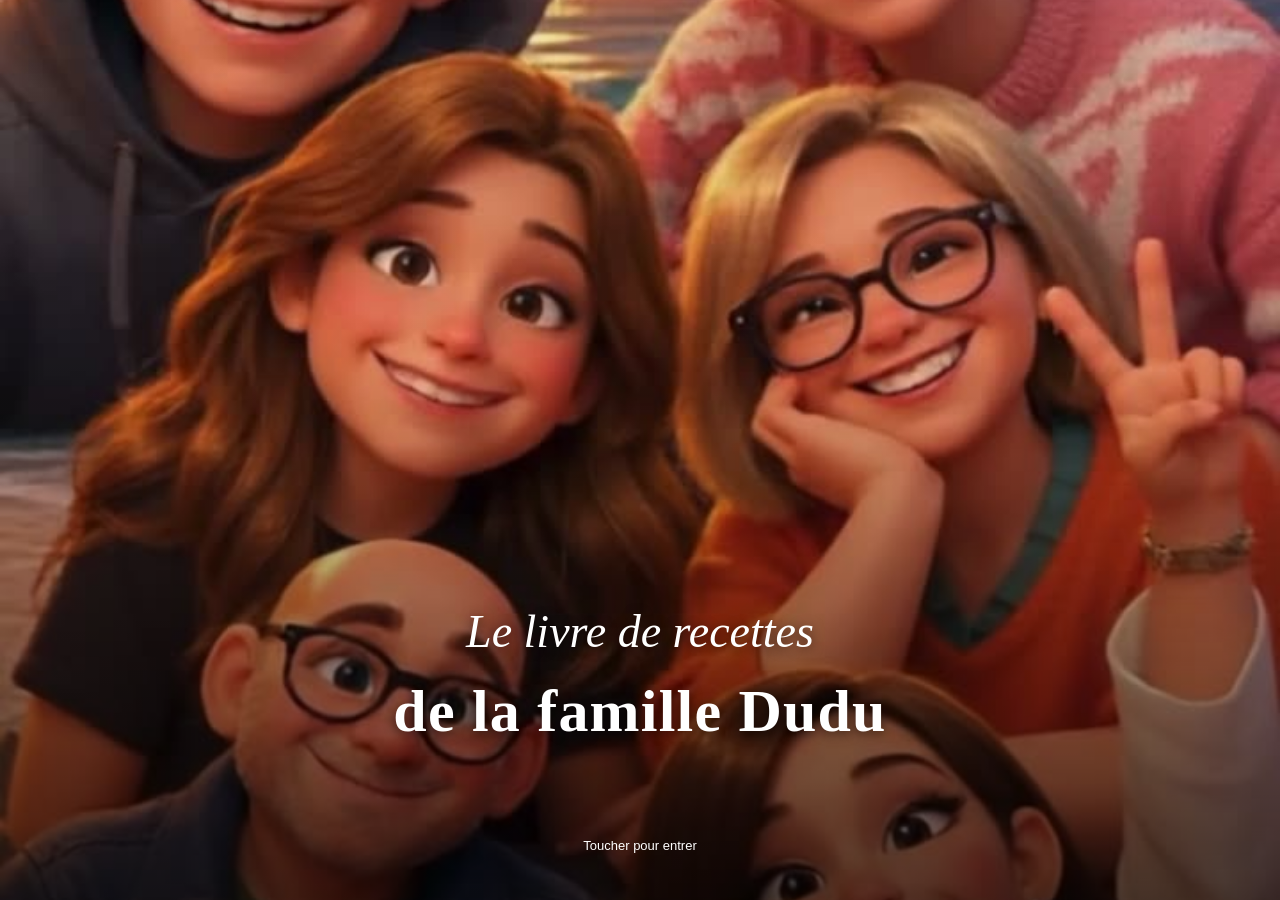
<file: index.html>
<!DOCTYPE html>
<html lang="fr">
<head>
<meta charset="utf-8">
<meta name="viewport" content="width=device-width, initial-scale=1, maximum-scale=1, viewport-fit=cover">
<meta name="theme-color" content="#b5522b">
<meta name="description" content="Livre de recettes partagé (air fryer et cuisine traditionnelle)">
<title>Livre de recettes</title>
<link rel="manifest" href="manifest.webmanifest">
<link rel="icon" href="icons/icon-192.png">
<link rel="apple-touch-icon" href="icons/apple-touch-icon.png?v=3">
<meta name="apple-mobile-web-app-title" content="Recettes">
<meta name="apple-mobile-web-app-capable" content="yes">
<meta name="mobile-web-app-capable" content="yes">
<link rel="stylesheet" href="style.css">
</head>
<body>
<header class="top">
  <div class="bar">
    <div class="brand"><img src="icons/icon-192.png?v=3" alt=""><h1>Livre de recettes <small id="ver" class="ver"></small></h1></div>
    <span class="net" id="net" hidden>hors ligne</span>
    <button class="btn sync" id="btnSync" hidden>⬆ 0</button>
    <button class="btn icon" id="btnReload" title="Recharger" aria-label="Recharger" hidden>↻</button>
    <button class="btn icon cbtn" id="btnCourses" title="Liste de courses" aria-label="Liste de courses" hidden>🛒<span class="dot" id="coursesDot" hidden></span></button>
    <button class="btn" id="btnBook" title="Livre / impression PDF" aria-label="Livre / impression PDF" hidden>📖<span class="lbl-l"> Livre</span></button>
    <button class="btn primary" id="btnNew" hidden>+ Recette</button>
    <button class="avatar" id="btnMe" title="Mon compte" aria-label="Mon compte" hidden>?</button>
  </div>
  <div class="filters" id="filters" style="display:none">
    <input class="search" id="q" type="search" placeholder="Rechercher une recette, un ingrédient…">
    <div class="chips" id="chips"></div>
    <div class="selects">
      <select id="fMode"><option value="">Tous les modes de cuisson</option></select>
      <select id="fStatut"><option value="">Tous les statuts</option></select>
      <select id="fAuteur"><option value="">👤 Ajoutées par : tout le monde</option></select>
    </div>
  </div>
</header>

<div class="install no-print" id="install" hidden></div>
<main class="wrap" id="app"><div class="msg">Chargement…</div></main>
<div class="toast" id="toast" hidden></div>
<div class="busy" id="busy" hidden><div id="busyTxt">Enregistrement…</div></div>

<div class="splash" id="splash" hidden>
  <video id="splashVid" muted playsinline webkit-playsinline preload="auto" poster="media/accueil.jpg"><source src="media/accueil.mp4" type="video/mp4"></video>
  <div class="splash-txt"><span class="s1">Le livre de recettes</span><span class="s2">de la famille Dudu</span></div>
  <div class="splash-tap">Toucher pour entrer</div>
</div>
<script src="app.js"></script>
<script src="help.js"></script>
</body>
</html>
</file>
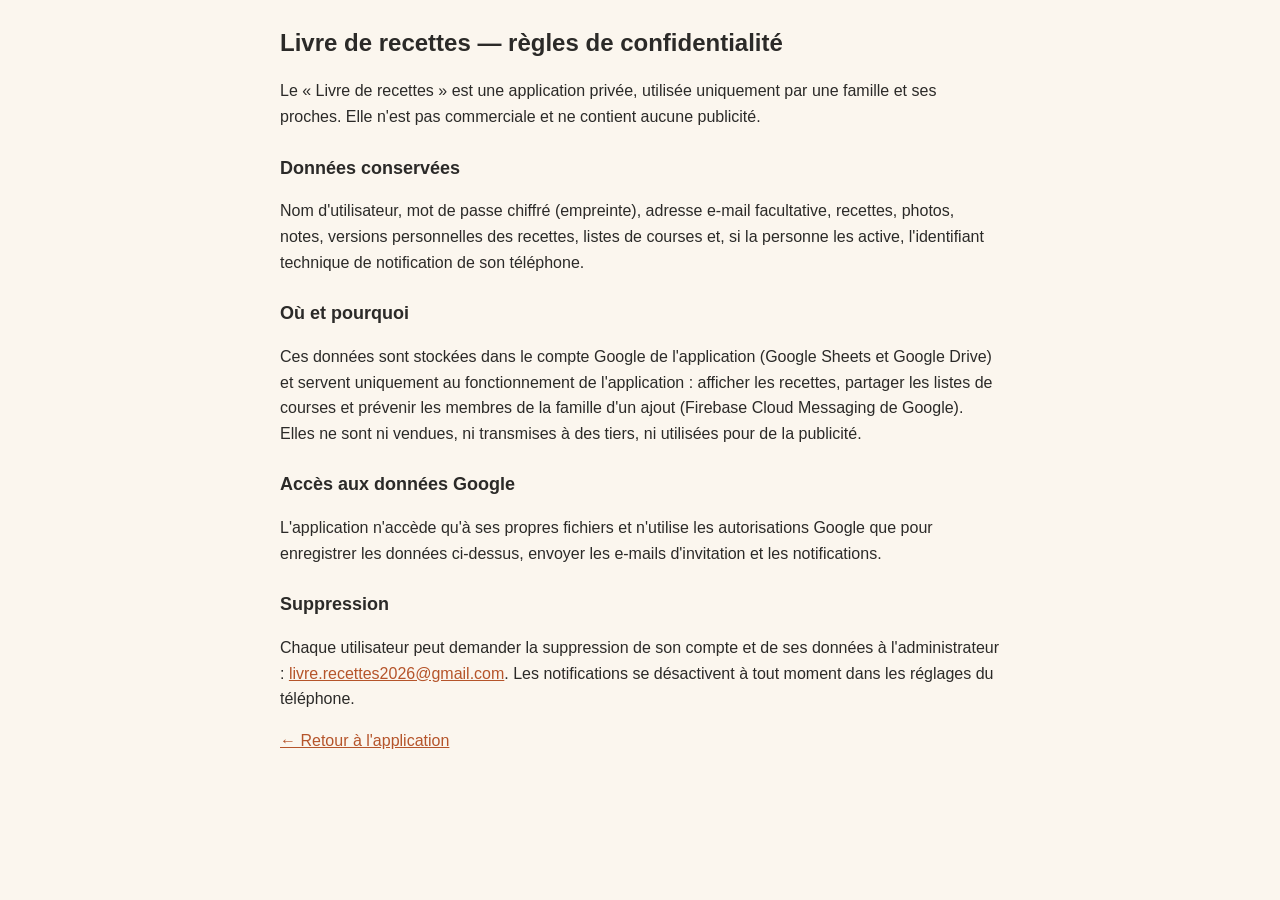
<file: confidentialite.html>
<!doctype html>
<html lang="fr">
<head>
<meta charset="utf-8">
<meta name="viewport" content="width=device-width, initial-scale=1">
<title>Livre de recettes — confidentialité</title>
<style>
  body{margin:0;font:16px/1.6 -apple-system,"Segoe UI",Roboto,Helvetica,Arial,sans-serif;color:#2b2a28;background:#fbf6ee}
  main{max-width:720px;margin:0 auto;padding:24px 16px 48px}
  h1{font-size:24px;margin:0 0 12px}h2{font-size:18px;margin:24px 0 6px}
  a{color:#b5542a}
</style>
</head>
<body>
<main>
<h1>Livre de recettes — règles de confidentialité</h1>
<p>Le « Livre de recettes » est une application privée, utilisée uniquement par une famille et ses proches. Elle n'est pas commerciale et ne contient aucune publicité.</p>
<h2>Données conservées</h2>
<p>Nom d'utilisateur, mot de passe chiffré (empreinte), adresse e-mail facultative, recettes, photos, notes, versions personnelles des recettes, listes de courses et, si la personne les active, l'identifiant technique de notification de son téléphone.</p>
<h2>Où et pourquoi</h2>
<p>Ces données sont stockées dans le compte Google de l'application (Google Sheets et Google Drive) et servent uniquement au fonctionnement de l'application : afficher les recettes, partager les listes de courses et prévenir les membres de la famille d'un ajout (Firebase Cloud Messaging de Google). Elles ne sont ni vendues, ni transmises à des tiers, ni utilisées pour de la publicité.</p>
<h2>Accès aux données Google</h2>
<p>L'application n'accède qu'à ses propres fichiers et n'utilise les autorisations Google que pour enregistrer les données ci-dessus, envoyer les e-mails d'invitation et les notifications.</p>
<h2>Suppression</h2>
<p>Chaque utilisateur peut demander la suppression de son compte et de ses données à l'administrateur : <a href="mailto:livre.recettes2026@gmail.com">livre.recettes2026@gmail.com</a>. Les notifications se désactivent à tout moment dans les réglages du téléphone.</p>
<p><a href="./">← Retour à l'application</a></p>
</main>
</body>
</html>
</file>
<file: style.css>
:root{
  --bg:#fbf6ee; --card:#ffffff; --ink:#2b2a28; --muted:#7a746b; --line:#ece4d8;
  --accent:#b5522b; --accent2:#e0913a; --accent-soft:#f6e6dc; --ok:#3d7a4a; --ok-soft:#e2f0e4;
  --warn:#a7701b; --warn-soft:#f8ecd6; --off:#8a8a8a; --off-soft:#ececec; --err:#a33; --star:#f2a516;
  --radius:14px; --shadow:0 2px 10px rgba(80,50,20,.07);
  --c:#7a746b;                                   /* couleur de catégorie (surchargée par carte) */
}
*{box-sizing:border-box}
[hidden]{display:none!important}
html,body{margin:0;color:var(--ink);font:16px/1.5 -apple-system,"Segoe UI",Roboto,Helvetica,Arial,sans-serif}
body{
  background-color:var(--bg);
  background-image:
    radial-gradient(circle at 12% 8%, rgba(224,145,58,.10) 0, transparent 38%),
    radial-gradient(circle at 88% 30%, rgba(61,139,90,.08) 0, transparent 35%),
    url("data:image/svg+xml,%3Csvg xmlns='http://www.w3.org/2000/svg' width='120' height='120' viewBox='0 0 120 120'%3E%3Cg fill='none' stroke='%23b5522b' stroke-opacity='.045' stroke-width='2' stroke-linecap='round'%3E%3Cpath d='M18 20c6-8 16-8 22 0M29 20v16'/%3E%3Ccircle cx='86' cy='26' r='9'/%3E%3Cpath d='M80 80q10-14 20 0q-10 14-20 0z'/%3E%3Cpath d='M22 86l14 14M36 86l-14 14'/%3E%3C/g%3E%3C/svg%3E");
  background-attachment:fixed;
}
button,select,input,textarea{font:inherit;color:inherit}
.wrap{max-width:980px;margin:0 auto;padding:0 16px 72px}

/* ---------- en-tête ---------- */
header.top{position:sticky;top:0;z-index:5;background:rgba(251,246,238,.94);backdrop-filter:blur(6px);border-bottom:1px solid var(--line);padding-top:env(safe-area-inset-top)}
.bar{max-width:980px;margin:0 auto;padding:10px 16px;display:flex;gap:8px;align-items:center}
.brand{display:flex;align-items:center;gap:8px;flex:1;min-width:0}
.brand img{width:30px;height:30px;border-radius:8px}
.brand h1{font-size:19px;margin:0;white-space:nowrap;overflow:hidden;text-overflow:ellipsis}
.net{font-size:12px;background:var(--warn-soft);color:var(--warn);padding:2px 8px;border-radius:999px}
.btn{border:1px solid var(--line);background:var(--card);border-radius:999px;padding:7px 14px;cursor:pointer;white-space:nowrap}
.btn.icon{padding:7px 11px}
.btn:hover{border-color:var(--accent)}
.btn.primary{background:linear-gradient(135deg,var(--accent),#c96a32);border-color:var(--accent);color:#fff}
.btn.danger{color:var(--err);border-color:#e9c4c4}
.btn.sm{padding:4px 10px;font-size:13px}
.btn:disabled{opacity:.55;cursor:default}
.avatar{width:34px;height:34px;border-radius:50%;background:var(--accent);color:#fff;font-weight:700;display:flex;align-items:center;justify-content:center;border:none;cursor:pointer;flex:none}
@media (max-width:560px){ .brand h1{font-size:15px} .brand img{display:none} .bar{gap:6px} .bar .btn{padding:7px 10px} }

.filters{max-width:980px;margin:0 auto;padding:0 16px 12px;display:flex;flex-direction:column;gap:10px}
.search{width:100%;padding:10px 14px;border:1px solid var(--line);border-radius:999px;background:var(--card)}
.chips{display:flex;gap:6px;overflow-x:auto;padding-bottom:2px;scrollbar-width:none}
.chip{flex:none;border:1px solid var(--line);background:var(--card);border-radius:999px;padding:5px 12px;cursor:pointer;font-size:14px;display:flex;gap:6px;align-items:center}
.chip i{width:9px;height:9px;border-radius:50%;background:var(--c);display:inline-block}
.chip.on{background:var(--c);color:#fff;border-color:var(--c)}
.chip.on i{background:#fff}
.chip[data-cat=""].on{--c:var(--ink)}
.selects{display:flex;gap:8px;flex-wrap:wrap}
.selects select{flex:1;min-width:130px;padding:7px 10px;border:1px solid var(--line);border-radius:10px;background:var(--card)}

/* ---------- bandeau d'accueil ---------- */
.hero{margin-top:14px;border-radius:18px;padding:18px 20px;color:#fff;position:relative;overflow:hidden;
  background:linear-gradient(120deg,#b5522b 0%,#d9772f 55%,#e9a74a 100%);box-shadow:var(--shadow)}
.hero::after{content:"";position:absolute;inset:0;opacity:.18;
  background-image:url("data:image/svg+xml,%3Csvg xmlns='http://www.w3.org/2000/svg' width='90' height='90' viewBox='0 0 90 90'%3E%3Cg fill='none' stroke='white' stroke-width='2' stroke-linecap='round'%3E%3Cpath d='M12 14c5-6 13-6 18 0M21 14v13'/%3E%3Ccircle cx='66' cy='20' r='7'/%3E%3Cpath d='M58 62q8-11 16 0q-8 11-16 0z'/%3E%3Cpath d='M14 60l10 10M24 60L14 70'/%3E%3C/g%3E%3C/svg%3E")}
.hero h2{margin:0;font-size:22px;position:relative;z-index:1}
.hero p{margin:4px 0 0;opacity:.92;position:relative;z-index:1;font-size:15px}

/* ---------- cartes ---------- */
.count{color:var(--muted);font-size:14px;margin:14px 0 8px}
.grid{display:grid;grid-template-columns:repeat(auto-fill,minmax(250px,1fr));gap:14px}
.card{background:var(--card);border:1px solid var(--line);border-top:5px solid var(--c);border-radius:var(--radius);overflow:hidden;cursor:pointer;display:flex;flex-direction:column;box-shadow:var(--shadow);transition:transform .12s, box-shadow .12s}
.card:hover{transform:translateY(-2px);box-shadow:0 6px 18px rgba(80,50,20,.12)}
.thumb{width:100%;aspect-ratio:16/9;object-fit:cover;display:block;background:var(--line)}
.ph{width:100%;aspect-ratio:16/9;display:flex;align-items:center;justify-content:center;font-size:46px;
  background:linear-gradient(135deg,color-mix(in srgb,var(--c) 22%,#fff),color-mix(in srgb,var(--c) 8%,#fff))}
.cbody{padding:12px 14px 14px;display:flex;flex-direction:column;gap:7px;flex:1}
.cat{font-size:12px;text-transform:uppercase;letter-spacing:.06em;color:var(--c);font-weight:700}
.card h3{margin:0;font-size:17px;line-height:1.3}
.meta{display:flex;gap:10px;flex-wrap:wrap;color:var(--muted);font-size:14px;align-items:center}
.cook{display:inline-flex;gap:8px;font-weight:600;color:var(--ink);background:color-mix(in srgb,var(--c) 12%,#fff);border-radius:8px;padding:2px 8px;font-size:14px}
.tags{display:flex;gap:6px;flex-wrap:wrap;align-items:center}
.tag{font-size:12px;padding:2px 8px;border-radius:999px;background:var(--accent-soft);color:var(--accent)}
.st{font-size:12px;padding:2px 8px;border-radius:999px;background:var(--off-soft);color:var(--off)}
.st.ok{background:var(--ok-soft);color:var(--ok)}
.st.warn{background:var(--warn-soft);color:var(--warn)}
.st.todo{background:#e6eef8;color:#2f5f93}
.by{font-size:12px;color:var(--muted);margin-left:auto}
.stars{color:var(--star);letter-spacing:1px;font-size:15px;white-space:nowrap}
.stars .e{color:#dcd3c6}
.stars small{color:var(--muted);letter-spacing:0;font-size:12px;margin-left:3px}

.empty,.msg{text-align:center;color:var(--muted);padding:48px 16px}
.msg.err{color:var(--err)}

/* ---------- fiche ---------- */
.recipe{background:var(--card);border:1px solid var(--line);border-top:6px solid var(--c);border-radius:var(--radius);padding:20px;margin-top:16px;box-shadow:var(--shadow)}
.recipe .rcat{color:var(--c);font-weight:700;font-size:13px;text-transform:uppercase;letter-spacing:.06em}
.recipe h2{margin:4px 0 8px;font-size:25px;line-height:1.25}
.recipe .hero-img{width:100%;max-height:380px;object-fit:cover;border-radius:12px;margin:12px 0}
.rate{display:flex;align-items:center;gap:12px;flex-wrap:wrap;margin-top:10px;padding:10px 12px;border-radius:10px;background:#fff8ea}
.rate .lbl{font-size:13px;color:var(--muted)}
.starbtn{background:none;border:none;font-size:28px;line-height:1;cursor:pointer;color:#dcd3c6;padding:0 1px}
.starbtn.on{color:var(--star)}
.cols{display:grid;grid-template-columns:1fr 1.6fr;gap:24px;margin-top:16px}
@media (max-width:720px){.cols{grid-template-columns:1fr}}
.recipe h4{margin:18px 0 6px;font-size:13px;text-transform:uppercase;letter-spacing:.06em;color:var(--muted)}
.recipe h5{margin:12px 0 4px;font-size:15px;color:var(--c)}
ul.ing{list-style:none;padding:0;margin:0}
ul.ing li{padding:6px 0;border-bottom:1px dashed var(--line);display:flex;gap:10px;align-items:flex-start}
ul.ing input{margin-top:5px;accent-color:var(--c)}
ul.ing li.done span{text-decoration:line-through;color:var(--muted)}
ol.steps{padding:0;margin:0;list-style:none;counter-reset:s}
ol.steps li{counter-increment:s;position:relative;padding:8px 0 8px 40px;border-bottom:1px solid var(--line)}
ol.steps li::before{content:counter(s);position:absolute;left:0;top:8px;width:28px;height:28px;border-radius:50%;
  background:var(--c);color:#fff;font-weight:600;font-size:14px;display:flex;align-items:center;justify-content:center}
.regs{display:grid;grid-template-columns:repeat(auto-fill,minmax(170px,1fr));gap:10px}
.reg{border:1px solid var(--line);border-left:4px solid var(--c);border-radius:10px;padding:8px 10px;background:#fffdf9}
.reg b{display:block;font-size:14px}
.reg .v{font-size:18px;font-weight:700}
.reg small{display:block;color:var(--muted);font-size:12px}
.dev{font-weight:600;margin:10px 0 6px;color:var(--muted);font-size:14px}
.note{background:var(--warn-soft);border-radius:8px;padding:10px 12px;white-space:pre-wrap}
.src{font-size:14px;color:var(--muted);word-break:break-word}
.src a{color:var(--accent)}
.actions{display:flex;gap:8px;flex-wrap:wrap;margin-top:16px}

/* ---------- formulaires ---------- */
form.edit,.panel{background:var(--card);border:1px solid var(--line);border-radius:var(--radius);padding:20px;margin-top:16px;display:grid;gap:14px;box-shadow:var(--shadow)}
form.edit h2,.panel h2{margin:0;font-size:22px}
.narrow{max-width:420px;margin-left:auto;margin-right:auto}
.field{display:flex;flex-direction:column;gap:4px}
.field label,.field .lbl{font-weight:600;font-size:14px}
.field small{color:var(--muted);font-size:13px}
.field input[type=text],.field input[type=number],.field input[type=url],.field input[type=password],.field select,.field textarea{
  width:100%;padding:9px 11px;border:1px solid var(--line);border-radius:9px;background:#fff}
.field textarea{min-height:110px;resize:vertical;line-height:1.45}
.row2{display:grid;grid-template-columns:1fr 1fr;gap:12px}
.row3{display:grid;grid-template-columns:2fr 1fr 1fr;gap:12px}
@media (max-width:560px){.row2,.row3{grid-template-columns:1fr}}
.checks{display:flex;flex-wrap:wrap;gap:6px}
.checks label{display:flex;gap:6px;align-items:center;border:1px solid var(--line);border-radius:999px;padding:4px 12px;font-weight:400;cursor:pointer}
.checks input{accent-color:var(--accent)}
.photo-box{display:flex;gap:12px;align-items:flex-start;flex-wrap:wrap}
.photo-box img{width:160px;height:110px;object-fit:cover;border-radius:8px;background:var(--line)}
.photo-btns{display:flex;flex-direction:column;gap:8px;flex:1;min-width:200px}
.filebtn{position:relative;overflow:hidden;display:inline-block;text-align:center}
.filebtn input{position:absolute;inset:0;opacity:0;cursor:pointer}
.formbar{display:flex;gap:8px;justify-content:flex-end;flex-wrap:wrap;position:sticky;bottom:0;background:var(--card);padding-top:8px}
.formbar .left{margin-right:auto}

/* éditeur d'étapes de cuisson */
.steps-ed{display:flex;flex-direction:column;gap:8px}
.srow{display:grid;grid-template-columns:1.3fr auto auto 30px;gap:8px;align-items:center;border:1px solid var(--line);border-radius:10px;padding:8px;background:#fffdf9}
.srow input.lab{padding:7px 9px;border:1px solid var(--line);border-radius:8px;min-width:0}
.srow input.rem{grid-column:1 / -2;padding:6px 9px;border:1px dashed var(--line);border-radius:8px;font-size:13px}
.stepper{display:flex;align-items:center;border:1px solid var(--line);border-radius:999px;background:#fff;overflow:hidden}
.stepper button{border:none;background:none;width:34px;height:34px;font-size:18px;cursor:pointer;color:var(--accent)}
.stepper button:active{background:var(--accent-soft)}
.stepper span{min-width:62px;text-align:center;font-weight:700;font-variant-numeric:tabular-nums}
.srow .del{border:none;background:none;color:var(--err);font-size:20px;cursor:pointer}
@media (max-width:560px){.srow{grid-template-columns:1fr 1fr 30px}.srow input.lab{grid-column:1 / -1}.srow input.rem{grid-column:1 / -1}}

/* comptes */
.ulist{display:flex;flex-direction:column;gap:8px}
.urow{display:flex;gap:8px;align-items:center;flex-wrap:wrap;border:1px solid var(--line);border-radius:10px;padding:8px 10px}
.urow b{flex:1;min-width:120px}
.urow .off{color:var(--off);text-decoration:line-through}
.menu{display:flex;flex-direction:column;gap:8px}
.keep{display:flex;gap:8px;align-items:center;font-size:15px;cursor:pointer}
.keep input{width:18px;height:18px;accent-color:var(--accent)}
.menu .btn{text-align:left}

.toast{position:fixed;left:50%;bottom:24px;transform:translateX(-50%);background:var(--ink);color:#fff;padding:10px 16px;border-radius:10px;z-index:20;max-width:90vw;box-shadow:0 4px 18px rgba(0,0,0,.2)}
.toast.err{background:var(--err)}
.busy{position:fixed;inset:0;background:rgba(251,246,238,.6);z-index:15;display:flex;align-items:center;justify-content:center}
.busy div{background:#fff;border:1px solid var(--line);border-radius:12px;padding:14px 18px;box-shadow:var(--shadow);font-weight:600}

/* ---------- livre ---------- */
.book-tools{display:flex;gap:8px;flex-wrap:wrap;margin:16px 0}
.book .cover{text-align:center;padding:80px 16px 40px}
.book .cover h1{font-size:36px;margin:0 0 8px}
.book .toc h2{font-size:22px}
.book .toc h3{margin:14px 0 4px;color:var(--c);font-size:16px}
.book .toc ol{margin:0;padding-left:22px}
.book .chapter{margin-top:40px;font-size:28px;color:var(--c);border-bottom:2px solid var(--c);padding-bottom:6px}
.book .recipe{border:none;border-top:6px solid var(--c);box-shadow:none;padding:12px 0 0;margin-top:28px}

.myver{margin:0 0 12px;padding:8px 12px;border-radius:10px;background:#fff4d6;border:1px solid #e9c46a;font-size:.9rem}
.tag.mine{background:#fff4d6;border-color:#e9c46a;color:#7a5a00}
/* v5 : version, auteurs, illustration sans photo, aide installation, écran d'accueil */
.ver{font-size:11px;font-weight:600;opacity:.6;margin-left:4px;letter-spacing:.02em}
.chips.authors{margin-top:6px}
.chips.authors .lbl{flex:none;align-self:center;font-size:13px;color:var(--muted,#7a746b);margin-right:2px}
.chips.authors .chip{--c:#5b6b7a}
.chips.authors .chip small{opacity:.7;font-size:11px}
.ph{background:linear-gradient(135deg,color-mix(in srgb,var(--c) 88%,#fff),color-mix(in srgb,var(--c) 75%,#000))}
.ph svg{width:72%;max-width:220px;height:auto}
.install{display:flex;gap:10px;align-items:flex-start;margin:10px auto 0;max-width:1100px;padding:10px 14px;border-radius:12px;background:#eef6ff;border:1px solid #b9d6f2;font-size:14px;line-height:1.4}
.install>div{flex:1}
.install .x{border:0;background:none;font-size:22px;line-height:1;cursor:pointer;color:#456}
.install .ico{display:inline-block;border:1px solid #9bb;border-radius:4px;padding:0 4px;font-size:12px}
.install .btn{margin-left:6px}
.splash{position:fixed;inset:0;z-index:9999;background:#1b1410;display:flex;align-items:center;justify-content:center;overflow:hidden;transition:opacity .7s ease}
.splash.out{opacity:0;pointer-events:none}
.splash video{position:absolute;inset:0;width:100%;height:100%;object-fit:cover}
.splash::after{content:"";position:absolute;inset:0;background:linear-gradient(180deg,rgba(0,0,0,.05) 40%,rgba(0,0,0,.65))}
.splash-txt{position:absolute;left:0;right:0;bottom:16%;z-index:1;text-align:center;color:#fff;text-shadow:0 2px 12px rgba(0,0,0,.6);font-family:Georgia,"Times New Roman",serif}
.splash-txt span{display:block;opacity:0;transform:translateY(18px);animation:spIn .9s ease forwards}
.splash-txt .s1{font-size:clamp(26px,7vw,46px);font-style:italic;animation-delay:.5s}
.splash-txt .s2{font-size:clamp(30px,9vw,60px);font-weight:700;letter-spacing:.02em;animation-delay:1.3s}
.splash-tap{position:absolute;bottom:5%;left:0;right:0;z-index:1;text-align:center;color:#fff;font-size:13px;opacity:0;animation:spIn .8s ease 2.6s forwards}
@keyframes spIn{to{opacity:1;transform:none}}
@media (prefers-reduced-motion:reduce){.splash-txt span,.splash-tap{animation:none;opacity:1;transform:none}}
@media print{
  header.top,.book-tools,.no-print,.toast,.busy{display:none!important}
  body{background:#fff!important;-webkit-print-color-adjust:exact;print-color-adjust:exact}
  .wrap{max-width:none;padding:0}
  .book .cover{padding-top:200px}
  .book .toc,.book .chapter{break-before:page}
  .book .recipe{break-inside:avoid-page;break-before:page}
  .book .chapter + .recipe{break-before:avoid}
  ul.ing input{display:none}
  a{color:inherit;text-decoration:none}
}

/* v5.1 : envoi différé */
.btn.sync{background:#e8a33d;color:#fff;border-color:#e8a33d;font-weight:700}
.btn.sync.spin{opacity:.75}
.pend{background:#fff4e0;border:1px solid #e8a33d;color:#7a4a00;border-radius:10px;padding:8px 12px;margin:8px 0;font-size:13px}

/* v5.3 : nouvelles recettes + zone de suppression */
.newbar{display:block;width:100%;margin:10px 0 0;padding:10px 14px;border:0;border-radius:12px;background:#d32f2f;color:#fff;font-weight:700;font-size:15px;text-align:left;cursor:pointer}
.card{position:relative}
.card.new{box-shadow:0 0 0 2px #d32f2f, var(--shadow)}
.newbadge{position:absolute;top:10px;left:10px;z-index:2;background:#d32f2f;color:#fff;font-size:11px;font-weight:800;letter-spacing:.05em;padding:3px 8px;border-radius:999px}
.delzone{margin:18px 0 6px;padding:12px;border:1px dashed #d32f2f;border-radius:12px;display:grid;gap:6px}
.delzone small{color:#a33}

/* v5.4 : aide */
.hbtn{display:inline-flex;align-items:center;justify-content:center;width:22px;height:22px;margin-left:6px;border-radius:50%;border:1.5px solid var(--c,#b5542a);background:#fff;color:var(--c,#b5542a);font-weight:800;font-size:13px;line-height:1;cursor:pointer;vertical-align:middle;padding:0}
.btn.hlink{margin-left:8px;vertical-align:middle;font-size:13px}
.hero a.hhero{color:#fff;font-weight:700;text-decoration:underline}
body.noscroll{overflow:hidden}
.help{position:fixed;inset:0;z-index:1000;background:var(--bg,#faf6f0);display:flex;flex-direction:column}
.help[hidden]{display:none}
.help .hbar{display:flex;align-items:center;justify-content:space-between;gap:10px;padding:12px 16px;padding-top:max(12px,env(safe-area-inset-top));background:#b5542a;color:#fff;font-size:17px}
.help .hclose{background:#fff;color:#b5542a;border:0;border-radius:999px;padding:7px 14px;font-weight:700;font-size:14px;cursor:pointer}
.help .hscroll{flex:1;overflow-y:auto;-webkit-overflow-scrolling:touch;padding:8px 16px 40px;position:relative}
.help .htoc{background:#fff;border:1px solid var(--line,#e8e0d4);border-radius:14px;padding:6px 14px 12px;margin:8px 0 6px}
.help .htoc h2{font-size:18px;margin:8px 0}
.help .htoc h4{margin:12px 0 4px;font-size:13px;text-transform:uppercase;letter-spacing:.05em;color:#8a7f72}
.help .htoc a{display:block;padding:7px 0;border-bottom:1px dashed #eee;color:#b5542a;text-decoration:none;font-weight:600}
.help .hgrp{margin:24px 0 4px;font-size:13px;text-transform:uppercase;letter-spacing:.05em;color:#8a7f72}
.help .hsec{background:#fff;border:1px solid var(--line,#e8e0d4);border-radius:14px;padding:4px 16px 12px;margin:10px 0;line-height:1.5;font-size:15px;transition:box-shadow .3s}
.help .hsec.on{box-shadow:0 0 0 3px #e8a33d;border-color:#e8a33d}
.help .hsec h2{font-size:18px;margin:12px 0 6px}
.help .hsec pre{background:#f5efe6;border-radius:8px;padding:8px 10px;white-space:pre-wrap;font-size:14px}
.help .hsec ul{padding-left:20px}
.help .htop{display:inline-block;margin-top:4px;font-size:13px;color:#8a7f72}
@media print{.help{display:none!important}}

/* v5.5 : affichage iPhone (pas de zoom ni de défilement horizontal) */
html,body{max-width:100%;overflow-x:hidden;-webkit-text-size-adjust:100%;text-size-adjust:100%}
img,video{max-width:100%}
@media (pointer:coarse){input,select,textarea{font-size:16px!important}}   /* < 16 px : l'iPhone zoome au toucher du champ */
@media (max-width:480px){.lbl-l{display:none}}
/* liste de courses */
.cbtn{position:relative}
.cbtn .dot{position:absolute;top:-4px;right:-4px;min-width:18px;height:18px;padding:0 4px;border-radius:999px;background:#d32f2f;color:#fff;font-size:11px;font-weight:800;line-height:18px;text-align:center;box-shadow:0 0 0 2px #fff}
.courses .ctop{display:flex;align-items:center;gap:10px;flex-wrap:wrap}
.courses .ctop h2{margin:0;font-size:20px}
.courses .cbtns{display:flex;gap:8px;flex-wrap:wrap;margin:12px 0}
.courses .cpart{display:grid;gap:8px;background:#fff7ec;border:1px solid #f0d9b5;border-radius:12px;padding:10px 12px;margin-bottom:12px}
.courses .cpart label{display:flex;gap:8px;align-items:center}
.courses .cpart small{color:var(--muted)}
.courses .chead,.courses .crow{display:grid;grid-template-columns:minmax(0,1fr) 28% 36px 36px;gap:5px;align-items:center}
.courses .chead{font-size:12px;color:var(--muted);font-weight:700;text-transform:uppercase;letter-spacing:.04em;padding:0 2px 4px}
.courses .clist{display:grid;gap:6px}
.courses .crow input{width:100%;min-width:0;box-sizing:border-box;padding:9px 10px;border:1px solid var(--line);border-radius:10px;background:var(--card)}
.courses .ctrash{width:38px;height:38px;border:0;border-radius:10px;background:#fdecec;color:#d32f2f;font-size:18px;cursor:pointer}
.courses .ctrash[hidden]{display:block;visibility:hidden}
.courses #csync{margin:8px 0 4px;min-height:1.2em}
.courses .cshare{margin-top:16px;border-top:1px solid var(--line);padding-top:10px}
.courses .cshare h3{font-size:16px;margin:4px 0 8px}
.courses .cshare small{font-weight:400;color:var(--muted)}
.courses .cshare ul{list-style:none;margin:0;padding:0}
.courses .cshare li{display:flex;gap:10px;align-items:center;padding:7px 4px;border-bottom:1px dashed var(--line)}
.courses .cshare li span{flex:1}
.courses .cshare li.new{background:#fdecec;border-radius:8px}
.courses .cshare li i{font-style:normal;font-size:10px;font-weight:800;color:#fff;background:#d32f2f;border-radius:999px;padding:2px 6px}

/* v5.6 : listes modifiables à plusieurs, case acheté */
.courses .cliste{margin-top:14px;padding-top:10px;border-top:1px solid var(--line)}
.courses .cliste h3{font-size:17px;margin:0 0 8px}
.courses .cliste h3 small{font-size:12px;font-weight:400;color:var(--muted)}
.courses .chead span:nth-child(3){text-align:center}
.courses .ctrash,.courses .cok{width:36px;height:36px}
.courses .cok{border:2px solid #9bbf9b;border-radius:10px;background:#fff;color:transparent;font-size:18px;font-weight:900;cursor:pointer;padding:0}
.courses .cok[hidden],.courses .ctrash[hidden]{display:block;visibility:hidden}
.courses .crow.done .cok{background:#2e7d32;border-color:#2e7d32;color:#fff}
.courses .crow.done input{text-decoration:line-through;color:var(--muted);background:#f3f6f3}
.courses .crow.new input{border-color:#d32f2f;background:#fdecec}
.courses .cfoot{display:flex;gap:8px;flex-wrap:wrap;margin-top:8px}
.courses .cfoot:empty{display:none}

/* v5.7 : notifications */
.cnotif{margin:4px 0 6px;display:flex;align-items:center;gap:6px;flex-wrap:wrap}
.cnotif .notifinfo{margin:0}

/* v5.8 : carte d'accueil, écran d'attente */
.hero .hmeta{display:flex;align-items:flex-end;justify-content:space-between;gap:10px;margin-top:8px;position:relative;z-index:1}
.hero .hmeta span{font-size:12.5px;opacity:.9;line-height:1.35}
.hero button.hhero{flex:none;background:rgba(255,255,255,.95);color:#b5542a;border:0;border-radius:999px;padding:6px 16px;font-weight:700;font-size:14px;cursor:pointer}
.loading{min-height:55vh;display:flex;flex-direction:column;align-items:center;justify-content:center;gap:10px;text-align:center;color:var(--muted)}
.loading p{margin:0;font-weight:700;color:var(--ink);font-size:17px}
.loading .spin{width:42px;height:42px;border-radius:50%;border:4px solid var(--line);border-top-color:#b5542a;animation:lrspin 1s linear infinite}
@keyframes lrspin{to{transform:rotate(360deg)}}

/* v5.9 : plusieurs photos */
.photos-ed{display:flex;gap:8px;flex-wrap:wrap;margin:4px 0 8px}
.photos-ed .pth{position:relative;width:96px;height:72px;border-radius:8px;overflow:hidden;background:var(--line)}
.photos-ed .pth.main{outline:3px solid var(--c,#b5542a)}
.photos-ed img{width:100%;height:100%;object-fit:cover;display:block}
.photos-ed .pdel{position:absolute;top:3px;right:3px;width:24px;height:24px;border:0;border-radius:50%;background:rgba(0,0,0,.6);color:#fff;font-size:13px;cursor:pointer;padding:0}
.photos-ed .pmain{position:absolute;bottom:3px;left:3px;width:24px;height:24px;border:0;border-radius:50%;background:rgba(255,255,255,.9);color:#b5542a;font-size:13px;cursor:pointer;padding:0}
.photos-ed .ptag{position:absolute;bottom:3px;left:3px;font-size:10px;font-weight:700;background:var(--c,#b5542a);color:#fff;border-radius:999px;padding:1px 6px}
.urlrow{display:flex;gap:6px}.urlrow input{flex:1;min-width:0}
.filebtn.disabled{opacity:.45;pointer-events:none}
.gal{display:flex;gap:6px;margin:-4px 0 10px;overflow-x:auto}
.gal img{width:74px;height:56px;object-fit:cover;border-radius:8px;cursor:pointer;opacity:.7;flex:none}
.gal img.on{opacity:1;outline:3px solid var(--c,#b5542a)}
/* import d'une recette préparée par Claude (/recette) */
.impbar{margin:0 0 14px;padding:12px 14px;border-radius:12px;background:#fff4d6;border:1px solid #e8c56a;font-size:14px;line-height:1.45}
.impwarn{display:inline-block;margin-top:6px;color:#a3361e;font-weight:700}
.impph{margin:0 0 10px}
.impph small{display:block;margin-bottom:6px;color:#6b665e}
#impPh{display:flex;flex-wrap:wrap;gap:8px}
.impt{position:relative;width:86px;height:86px;padding:0;border:3px solid transparent;border-radius:12px;overflow:hidden;background:#eee;cursor:pointer;opacity:.6}
.impt img{width:100%;height:100%;object-fit:cover;display:block}
.impt span{position:absolute;right:4px;bottom:4px;width:24px;height:24px;border-radius:50%;background:#fff;color:#2b2a28;font-weight:800;font-size:15px;line-height:24px;text-align:center;box-shadow:0 1px 3px rgba(0,0,0,.3)}
.impt.on{border-color:#b5542a;opacity:1}
.impt.on span{background:#b5542a;color:#fff}
.collebar{margin:0 0 14px;display:grid;gap:8px}
.collebar>button{justify-self:start}
#collebox{display:grid;gap:6px}
#collebox textarea{font-size:13px}
#collebox button{justify-self:start}

/* v5.16 favoris */
.favbtn{position:absolute;top:8px;right:8px;z-index:3;width:38px;height:38px;border-radius:50%;border:none;background:rgba(255,255,255,.92);color:#c2185b;font-size:22px;line-height:1;cursor:pointer;box-shadow:0 1px 4px rgba(0,0,0,.18);display:flex;align-items:center;justify-content:center;padding:0}
.favbtn.on{background:#c2185b;color:#fff}
.favbtn.big{position:static;width:auto;height:auto;border-radius:999px;padding:8px 14px;font-size:15px;font-weight:600;border:1px solid #c2185b;box-shadow:none}
.chip.favchip{--c:#c2185b;color:#c2185b;border-color:#c2185b;font-weight:600}
.chip.favchip.on{color:#fff}
.chip.favchip small{opacity:.8;font-size:11px}

/* v5.18 admin */
.src.adminbar{background:#eef2ff;border:1px solid #c7d2fe;border-radius:10px;padding:8px 10px;color:#3730a3}

/* v5.20 sous-titres de préparation */
.recipe h5 + ol.steps{margin-top:2px}

/* v5.21 bouton « ↑ Haut » */
.tophaut{position:fixed;right:16px;bottom:calc(20px + env(safe-area-inset-bottom,0px));z-index:12;width:56px;height:56px;border-radius:50%;border:none;
  background:var(--accent,#b5542a);color:#fff;font-size:24px;font-weight:700;line-height:1;cursor:pointer;box-shadow:0 4px 14px rgba(0,0,0,.25);
  display:flex;flex-direction:column;align-items:center;justify-content:center;gap:1px;padding:0}
.tophaut small{font-size:10px;font-weight:600;letter-spacing:.02em}
.tophaut:active{transform:scale(.94)}
@media print{.tophaut{display:none!important}}

/* ---------- champ Auteur : liste déroulante avec recherche (v5.22) ---------- */
.combo{position:relative}
.field .combo input[type=text]{padding-right:44px}
.combo-btn{position:absolute;top:1px;right:1px;bottom:1px;width:40px;border:0;border-left:1px solid var(--line);border-radius:0 8px 8px 0;background:#fffdf9;color:var(--accent);font-size:16px;cursor:pointer}
.combo-btn:hover{background:var(--accent-soft)}
.combo-list{position:absolute;z-index:20;left:0;right:0;top:calc(100% + 4px);margin:0;padding:4px;list-style:none;max-height:240px;overflow-y:auto;background:var(--card);border:1px solid var(--line);border-radius:10px;box-shadow:0 8px 24px rgba(80,50,20,.18)}
.combo-list li{display:flex;justify-content:space-between;align-items:center;gap:8px;padding:9px 10px;border-radius:7px;cursor:pointer}
.combo-list li small{color:var(--muted);font-size:12px}
.combo-list li:hover,.combo-list li.on{background:var(--accent-soft)}
.combo-list li.sel{font-weight:700;color:var(--accent)}
.combo-list li.vide{cursor:default;color:var(--muted);font-size:14px}
.combo-list li.vide:hover{background:none}
.field small.combo-info.ok{color:var(--ok)}
.field small.combo-info.warn{color:var(--warn);font-weight:600}

/* v5.23 : courses lisibles (cases sur plusieurs lignes) + pastille du caddie = nombre d'articles */
.courses .crow{align-items:start}
.courses .crow textarea{width:100%;min-width:0;box-sizing:border-box;padding:9px 10px;border:1px solid var(--line);border-radius:10px;background:var(--card);
  font:inherit;color:inherit;line-height:1.3;resize:none;overflow:hidden;display:block;min-height:38px;white-space:pre-wrap;overflow-wrap:anywhere}
.courses .crow.done textarea{text-decoration:line-through;color:var(--muted);background:#f3f6f3}
.courses .crow.new textarea{border-color:#d32f2f;background:#fdecec}
.cbtn .dot{background:#e47911}
.cbtn .dot.neuf{background:#d32f2f;animation:lrpuls 1.6s ease-in-out 3}
@keyframes lrpuls{50%{transform:scale(1.25)}}
</file>
